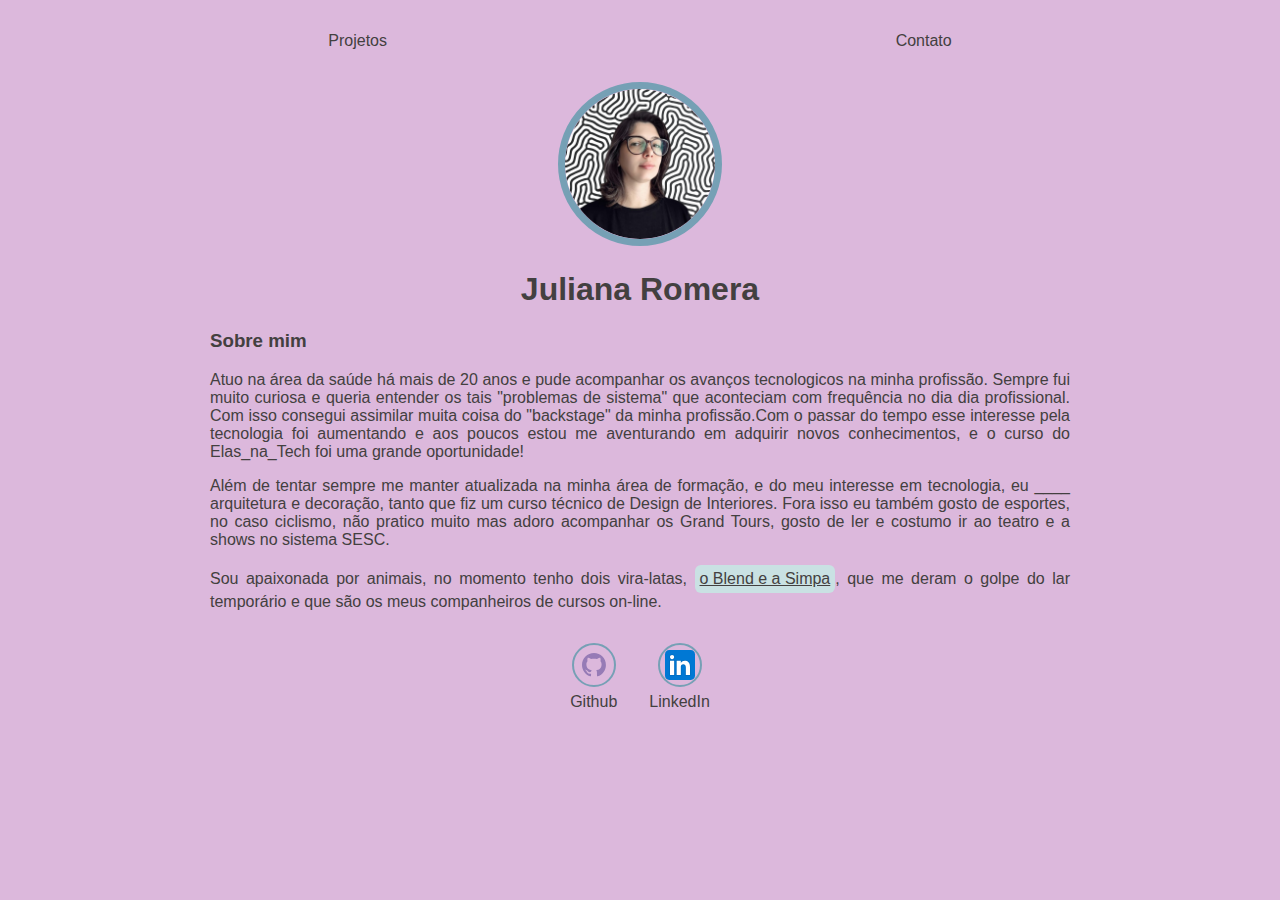
<file: index.html>
<!DOCTYPE html>
<html lang="pt-br">
<head>
    <meta charset="UTF-8">
    <meta name="viewport" content="width=device-width, initial-scale=1.0">
    <title>Juliana F Romera</title>
    <link rel="stylesheet" href="index.css">
</head>
<body>
    <div class="container">
        <nav>
            <ul>
                <li>
                    <a href="project.html">Projetos</a>
                </li>
                <li>
                    <a href="contact.html">Contato</a>
                </li>
            </ul>
        </nav>
        <header>
            <div class="center">
                <img src="profile-pic .png" alt=""></img>
            </div>
            <h1>Juliana Romera</h1>
        </header>
    
        <main>
            <section>
                <h3>Sobre mim</h3>
                <p>Atuo na área da saúde há mais de 20 anos e pude acompanhar os avanços tecnologicos na minha profissão. Sempre fui muito curiosa e queria entender os tais "problemas de sistema" que aconteciam com frequência no dia dia profissional. Com isso consegui assimilar muita coisa do "backstage" da minha profissão.Com o passar do tempo esse interesse pela tecnologia foi aumentando e aos poucos estou me aventurando em adquirir novos conhecimentos, e o curso do Elas_na_Tech foi uma grande oportunidade! </p>
                <p>Além de tentar sempre me manter atualizada na minha área de formação, e do meu interesse em tecnologia, eu ____ arquitetura e decoração, tanto que fiz um curso técnico de Design de Interiores. Fora isso eu também gosto de esportes, no caso ciclismo, não pratico muito mas adoro acompanhar os Grand Tours, gosto de ler e costumo ir ao teatro e a shows no sistema SESC. </p>
                <p>Sou apaixonada por animais, no momento tenho dois vira-latas, <a href="BlendSimpa.jpeg" class= "dog">o Blend e a Simpa</a>, que me deram o golpe do lar temporário e que são os meus companheiros de cursos on-line.</p>
            </section>
        </main>
        
        <footer>
            <a href="https://github.com/juliana-romera?tab=repositories" target="_blank" rel="noopener noreferrer">
                <img src="github.svg" alt="">
                <p>Github</p>
            </a>
            <a href="https://www.linkedin.com/in/juliana-fernandes-romera-b17972142/" target="_blank" rel="noopener noreferrer">
                <img src="linkedin.svg" alt="">
                <p>LinkedIn</p>
            </a>
        </footer>
    </div>
</body>
</html>
</file>
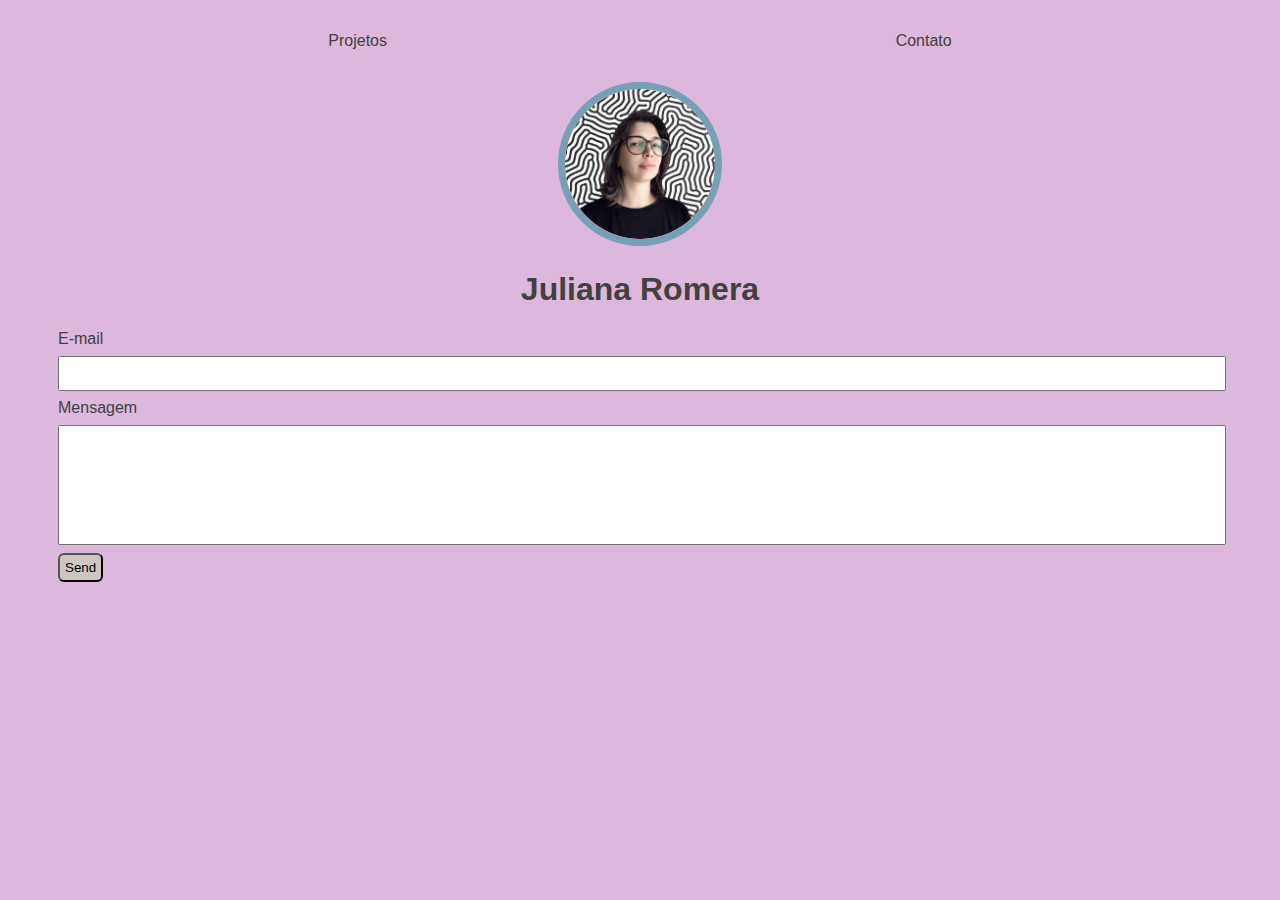
<file: contact.html>
<!DOCTYPE html>
<html lang="pt-br">
<head>
    <meta charset="UTF-8">
    <meta name="viewport" content="width=device-width, initial-scale=1.0">
    <title>Contato</title>
    <link rel="stylesheet" href="index.css">
</head>
<body>
    <div class="container">
        <nav>
            <ul>
                <li>
                    <a href="project.html">Projetos</a>
                </li>
                <li>
                    <a href="contact.html">Contato</a>
                </li>
            </ul>
        </nav>
        <header class="center">
            <div>
                <img src="profile-pic .png" alt=""></img>
            </div>
            <h1>Juliana Romera</h1>
        </header>

        <form action="https://formsubmit.co/cdb2711bd66553256501e186394bccab" method="POST">
            <label for="email">E-mail</label>
            <input type="email" name="email" id="email" required>
            <label for="message">Mensagem</label>
            <input type="text" name="message" id="message" required>
            <input type="hidden" name="_next" value="https://juliana-romera.github.io//thanks.html">
            <button type="submit">Send</button>
       </form>
    </div>
</body>
</html>
</file>
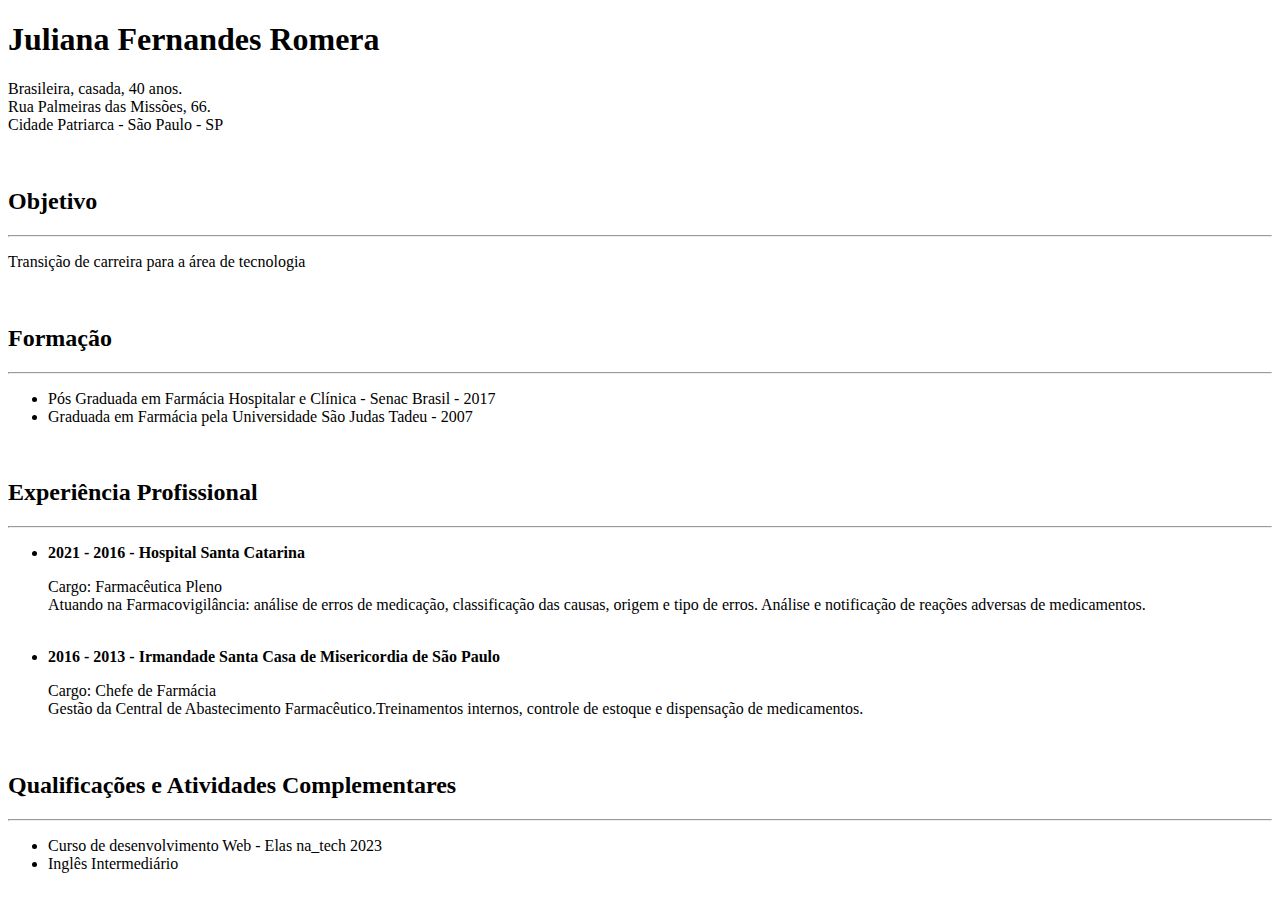
<file: exercicio-curriculo.html>
<!DOCTYPE html>
<html lang="pt-br">

<head>
    <meta charset="UTF-8">
    <title>Document</title>
    <meta name="description" content="dados do curriculo">
    <meta name="author" content="Juliana F Romera">
</head>
<body>
    <h1>Juliana Fernandes Romera</h1>
    <p>Brasileira, casada, 40 anos. <br> Rua Palmeiras das Missões, 66. <br>Cidade Patriarca - São Paulo - SP </p>
    <br>
    <h2>Objetivo</h2>
    <hr>
    <p>Transição de carreira para a área de tecnologia</p>
    <br>
    <h2>Formação</h2>
    <hr>
    
    <ul>
            <li>Pós Graduada em Farmácia Hospitalar e Clínica - Senac Brasil - 2017</li>
        <li>Graduada em Farmácia pela Universidade São Judas Tadeu - 2007</li>
    </ul>
    
    <br>
    <h2>Experiência Profissional</h2>
    <hr>
    <ul>
        <li><b>2021 - 2016 - Hospital Santa Catarina</b></li>
        <p>Cargo: Farmacêutica Pleno <br>Atuando na Farmacovigilância: análise de erros de medicação, classificação das causas, origem e tipo de erros. Análise e notificação de reações adversas de medicamentos.</p>
        <br>
        <li><b>2016 - 2013 - Irmandade Santa Casa de Misericordia de São Paulo</b></li>
        <p>Cargo: Chefe de Farmácia <br>Gestão da Central de Abastecimento Farmacêutico.Treinamentos internos, controle de estoque e dispensação de medicamentos. </p>
    </ul>
    <br>
    <h2>Qualificações e Atividades Complementares</h2>
    <hr>
    <ul>
        <li>Curso de desenvolvimento Web - Elas na_tech 2023</li>
        <li>Inglês Intermediário</li>
    </ul>
    
</body>
</html>
</file>
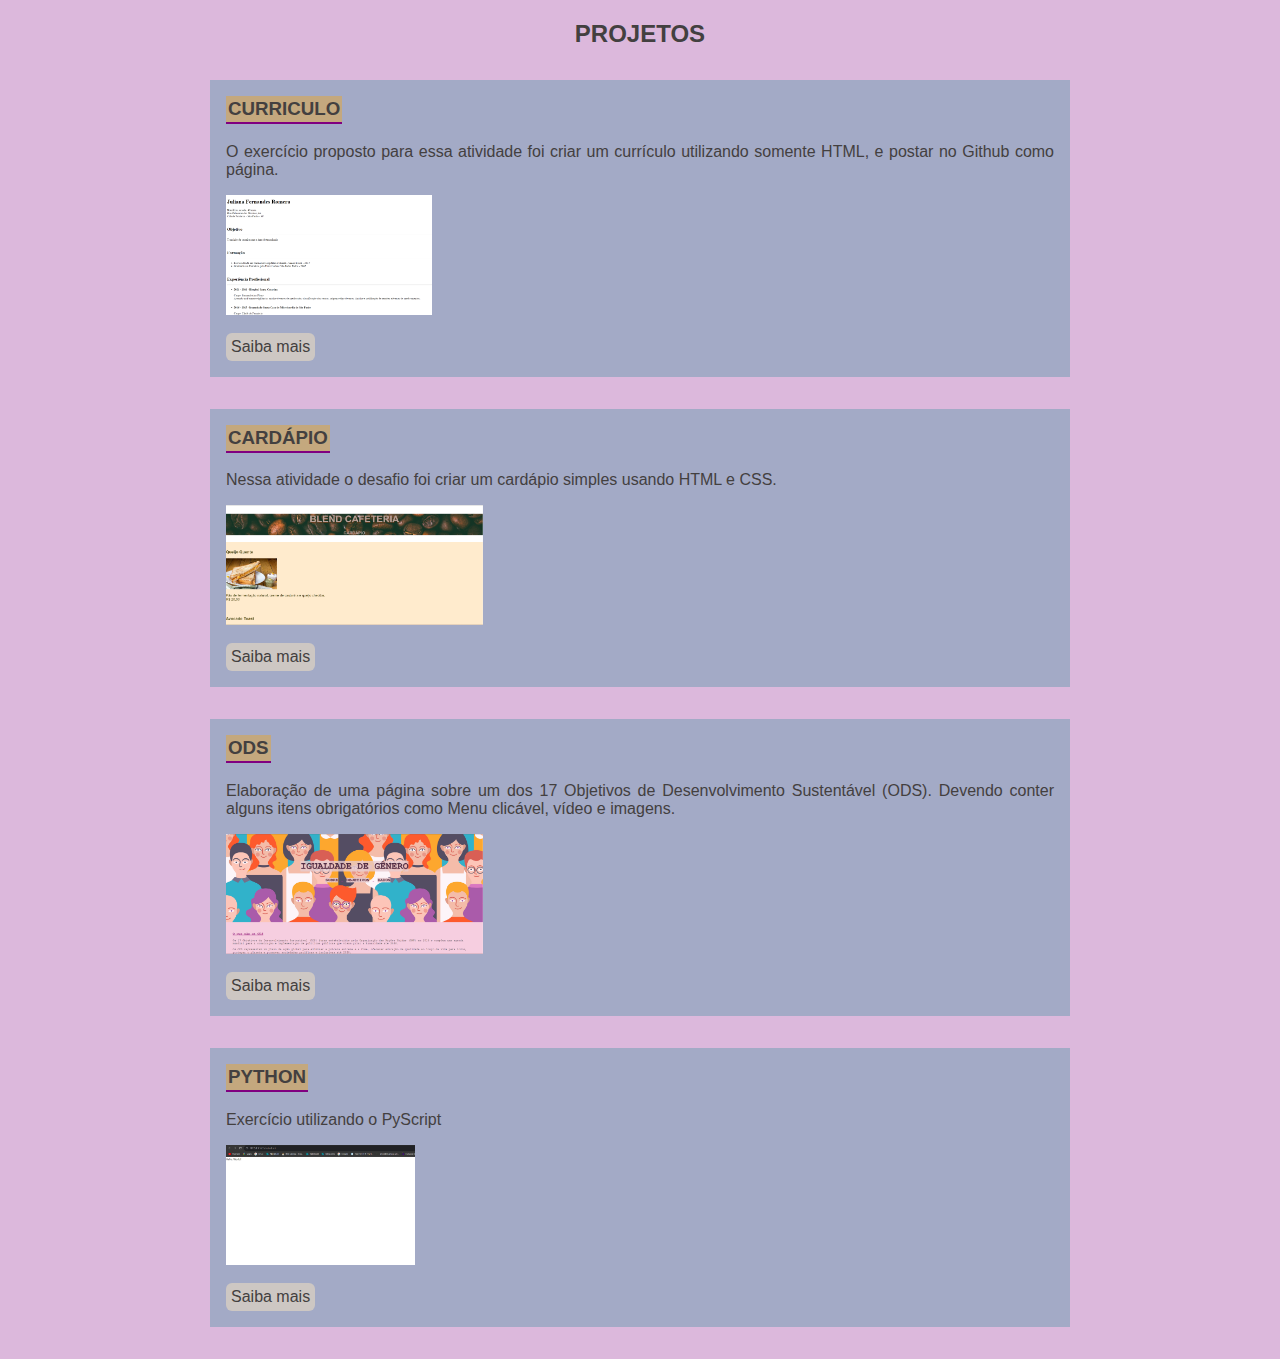
<file: project.html>
<!DOCTYPE html>
<html lang="pt-br">
<head>
    <meta charset="UTF-8">
    <meta name="viewport" content="width=device-width, initial-scale=1.0">
    <title>Projetos</title>
    <link rel="stylesheet" href="index.css">
</head>
<body>
    <h2 class="titulo_proj">PROJETOS</h2>
    <main>
        <section>
            <article>
                <header>
                    <h3>CURRICULO</h3>
            </header>
            <p>O exercício proposto para essa atividade foi criar um currículo utilizando somente HTML, e postar no Github como página.</p>
            <div class="photo">
                <img src="curriculo.png" alt=""></img>
            </div>
            <br>
            <a href="https://juliana-romera.github.io/exercicio-curriculo/" class="btn">Saiba mais</a>
            </article>

            <article>
                <header>
                    <h3>CARDÁPIO</h3>
            </header>
            <p>Nessa atividade o desafio foi criar um cardápio simples usando HTML e CSS.</p>
            <div class="photo">
                <img src="cardapio.png" alt=""></img>
            </div>
            <br>
            <a href="https://juliana-romera.github.io/cardapiofinal/" class="btn">Saiba mais</a>
            </article>

            <article>
                <header>
                    <h3>ODS</h3>
            </header>
            <p>Elaboração de uma página sobre um dos 17 Objetivos de Desenvolvimento Sustentável (ODS). Devendo conter alguns itens obrigatórios como Menu clicável, vídeo e imagens.</p>
            <div class="photo">
                <img src="ods.png" alt=""></img>
            </div>
            <br>
            <a href="https://juliana-romera.github.io/site/" class="btn">Saiba mais</a>
            </article>

            <article>
                <header>
                    <h3>PYTHON</h3>
            </header>
            <p>Exercício utilizando o PyScript</p>
            <div class="photo">
                <img src="phyton.png" alt=""></img>
            </div>
            <br>
            <a href="https://juliana-romera.github.io/python/" class="btn">Saiba mais</a>
            </article>

        </section>
</main>
</body>
</html>
</file>
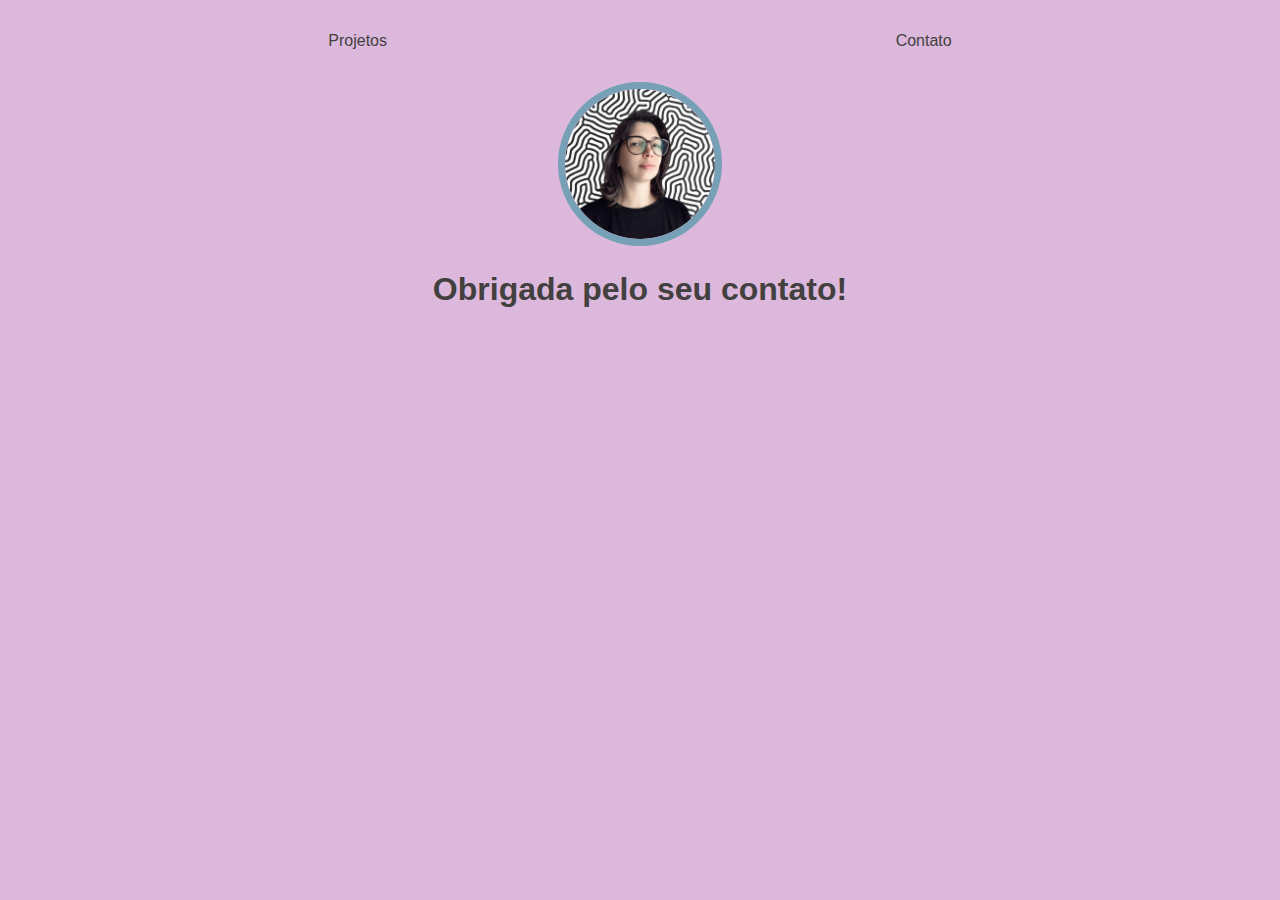
<file: thanks.html>
<!DOCTYPE html>
<html lang="pt-br">
<head>
    <meta charset="UTF-8">
    <meta name="viewport" content="width=device-width, initial-scale=1.0">
    <title>Contato</title>
    <link rel="stylesheet" href="index.css">
</head>
<body>
    <div class="container">
        <nav>
            <ul>
                <li>
                    <a href="project.html">Projetos</a>
                </li>
                <li>
                    <a href="contact.html">Contato</a>
                </li>
            </ul>
        </nav>
        <header class="center">
            <div>
                <img src="profile-pic .png" alt=""></img>
            </div>
            <h1>Obrigada pelo seu contato!</h1>
        </header>
    </div>
</body>
</html>
</file>
<file: index.css>
body {
    background-color: rgb(220, 184, 220);
    color: rgb(67, 64, 64);
    font-family: Arial, Helvetica, sans-serif;
}

ul{
    display: flex;
    justify-content:space-around;
    list-style-type:none;
    align-items: center;
    padding: 16px;
}

p{
    text-align: justify;
}

a{
    color: rgb(67, 64, 64);
    text-decoration: none;
}

header {
    text-align:center;
}


header img{
    width: 150px;
    height: 150px;
    border-radius: 50%;
    border: 7px solid rgba(14, 135, 142, 0.495);
}

.center{
    text-align: center;
}

footer img {
    width: 40px;
    height: 40px;
    border-radius: 50%;
    border: 2px solid rgba(14, 135, 142, 0.495);

}

footer {
    display: flex;
    justify-content: center;
}

footer a {
    margin: 16px;
    text-align: center;
}

footer p {
    margin-top: 2px;
}

.container {
    padding: 0px 50px;
}

nav a:hover {
    color: rgba(14, 135, 142, 0.495);
}

.contato {
    text-align: center;
    margin-top: 70px;
}

main{
    width: 90%;
    margin:auto;
    max-width: 860px;
}

article{
    background-color:rgba(14, 136, 142, 0.274); 
    padding: 16px;
    margin-bottom: 32px;
    margin-top: 32px;
}

article h3 {
    border-bottom: 2px solid purple;
    background-color:rgba(255, 166, 0, 0.36);
    padding: 2px;
    margin-top: 0;
    margin-right: auto;
    width: fit-content;
    text-align: justify;
    
}

.btn {
    background-color: #cdc7c3;
    display: inline-block;
    padding: 5px 5px;
    border-radius: 6px;
    margin-left:auto;
    width: fit-content;
}

.photo {
    display: flex;
    width: 120px;
    height: 120px;
    text-align: right;
}

.titulo_proj{
    text-align: center;
}

input {
    width: 100%;
    padding: 8px 0px;
    margin: 8px 0px;
}

input[type=text] {
    height: 100px;
}

button {
    background-color: #cdc7c3;
    display: inline-block;
    padding: 5px 5px;
    border-radius: 6px;
    margin-left:auto;
    width: fit-content;
}
 
.dog {
    background-color: #c9e1e3;
    display: inline-block;
    padding: 5px 5px;
    border-radius: 6px;
    margin-left:auto;
    width: fit-content;
    text-decoration: underline;
}
</file>
